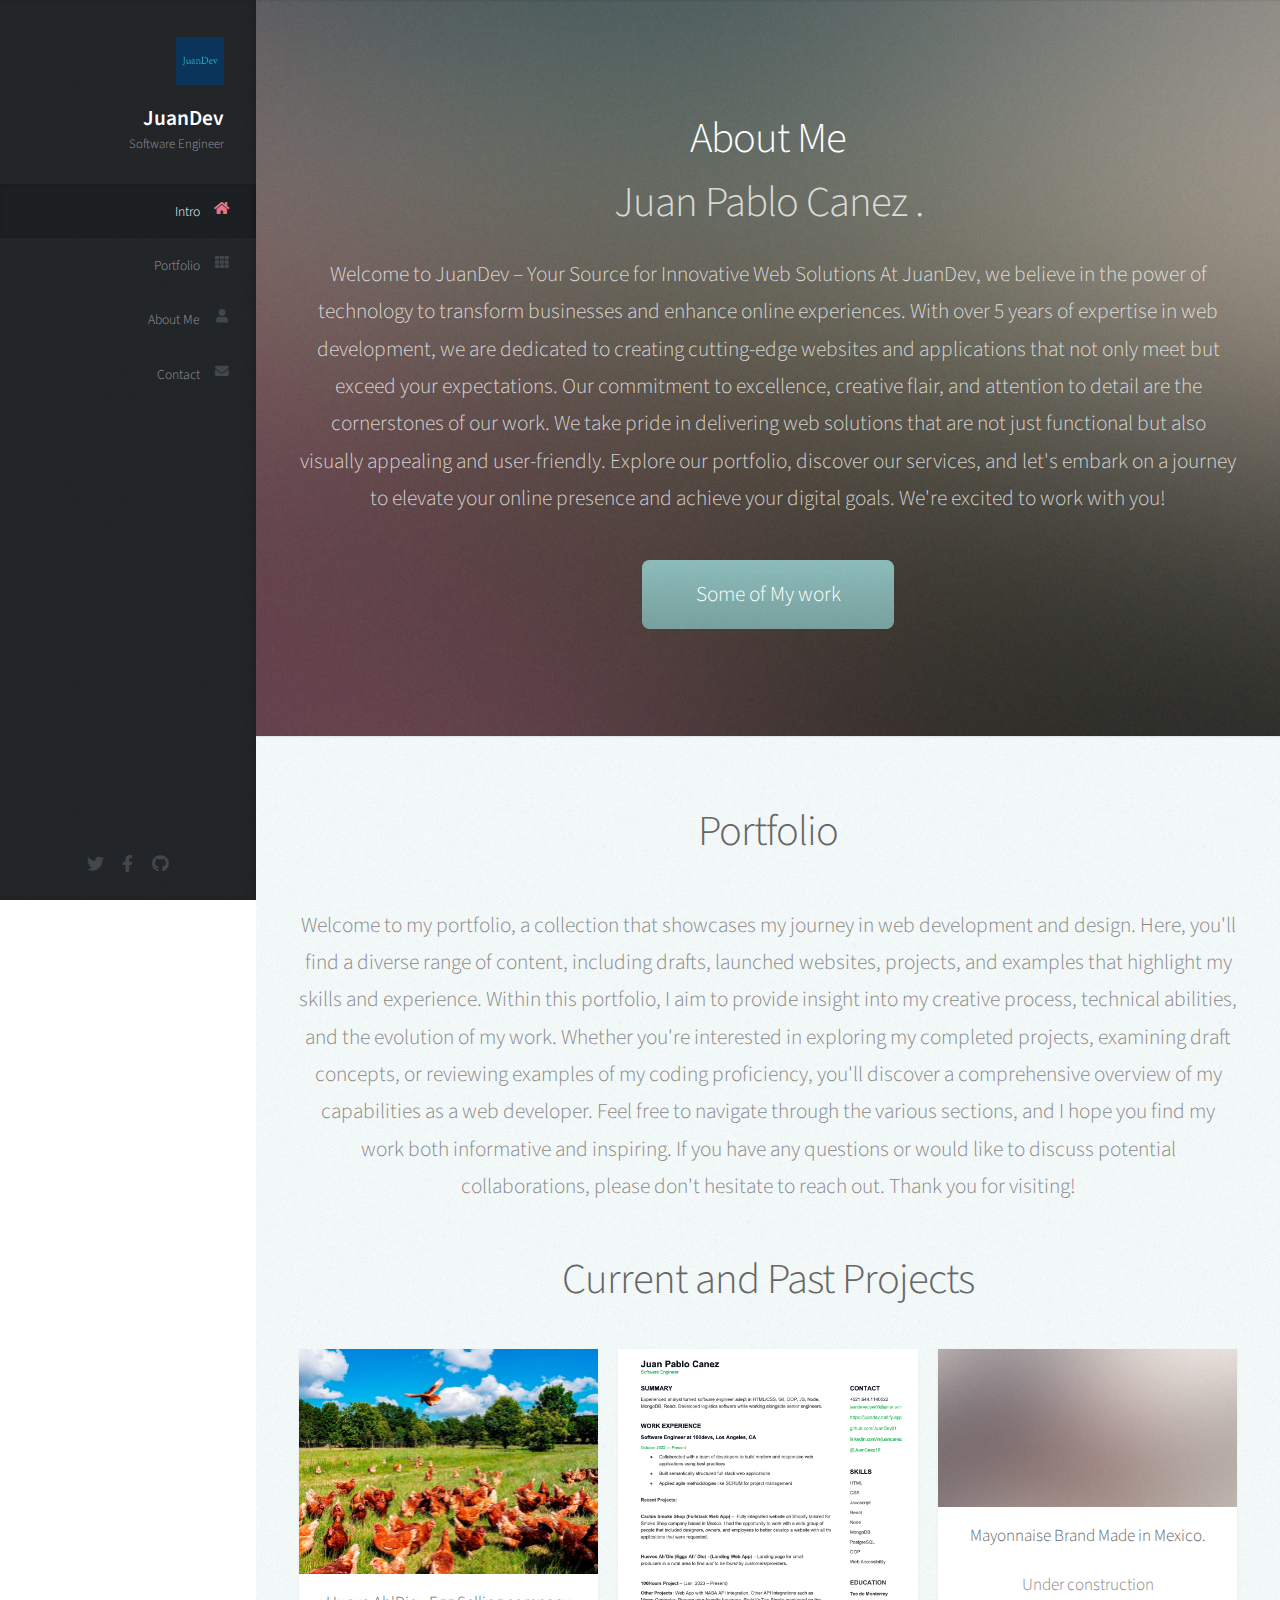
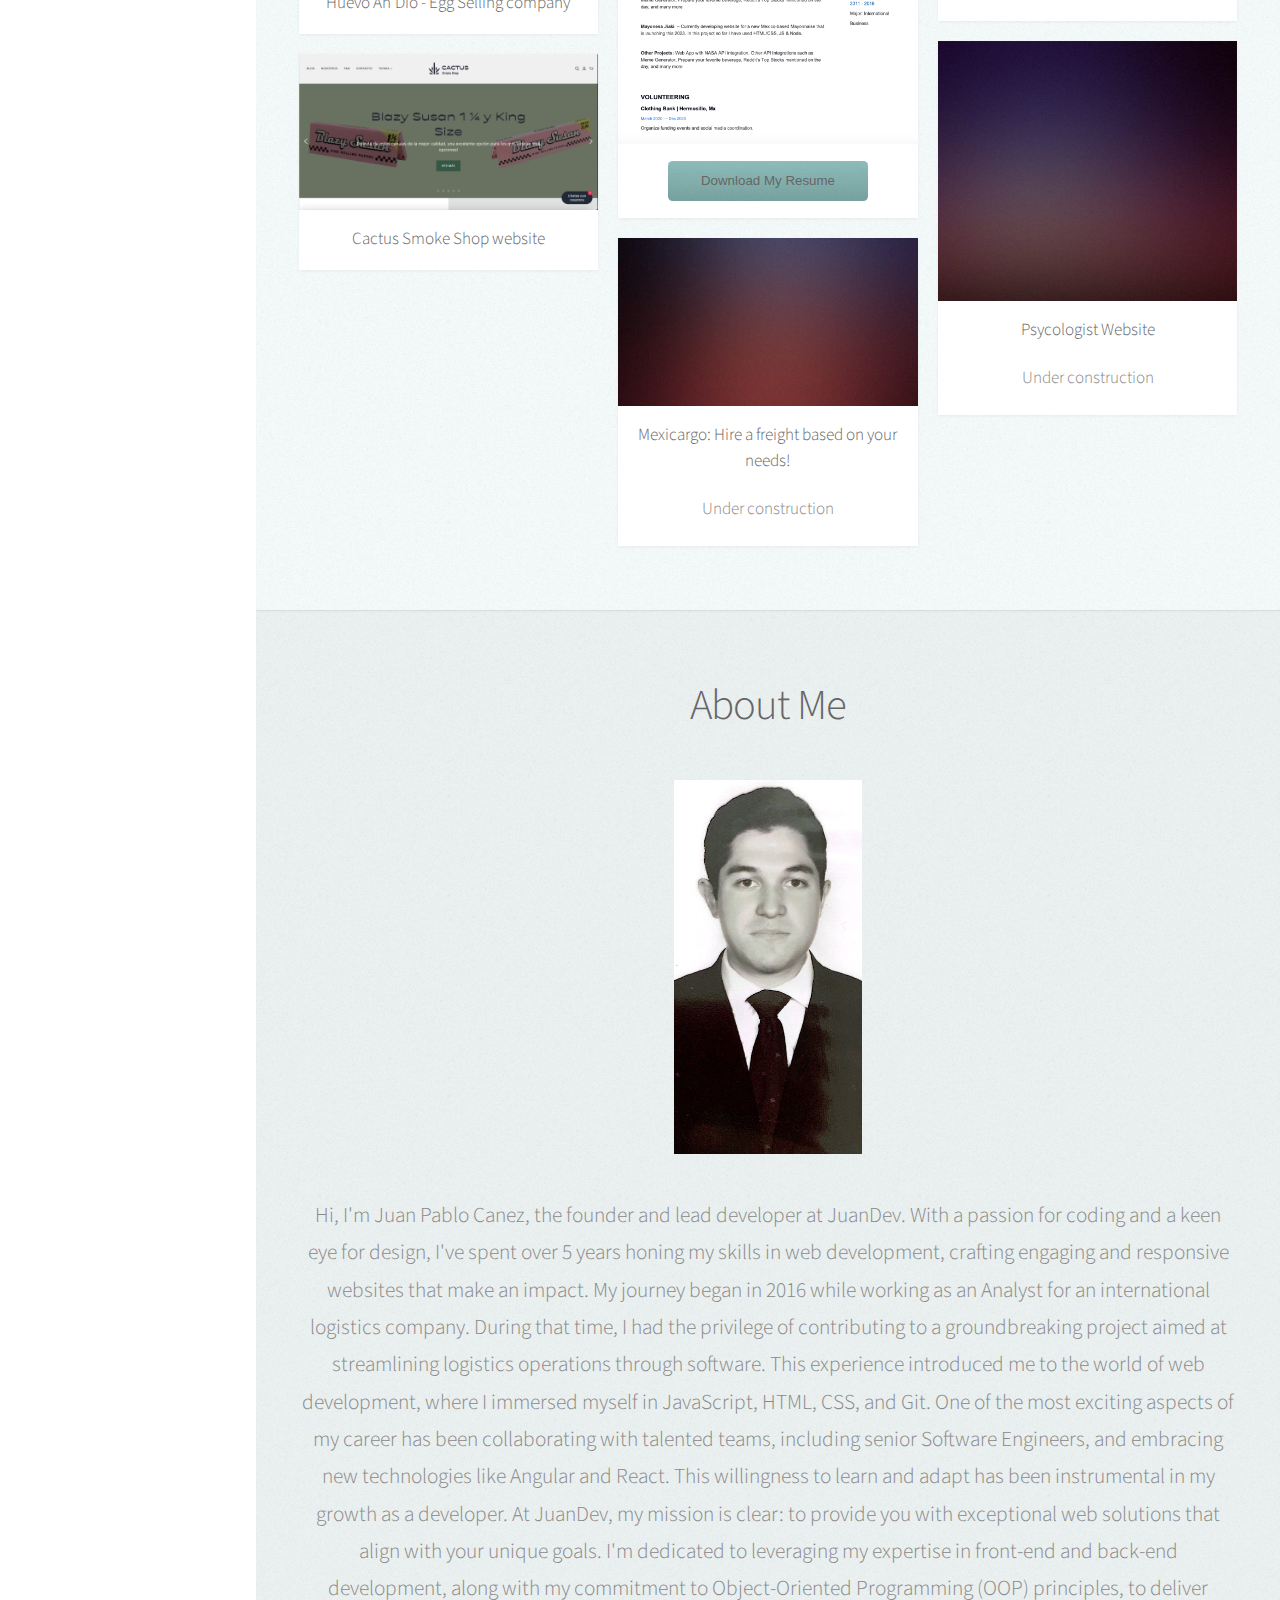
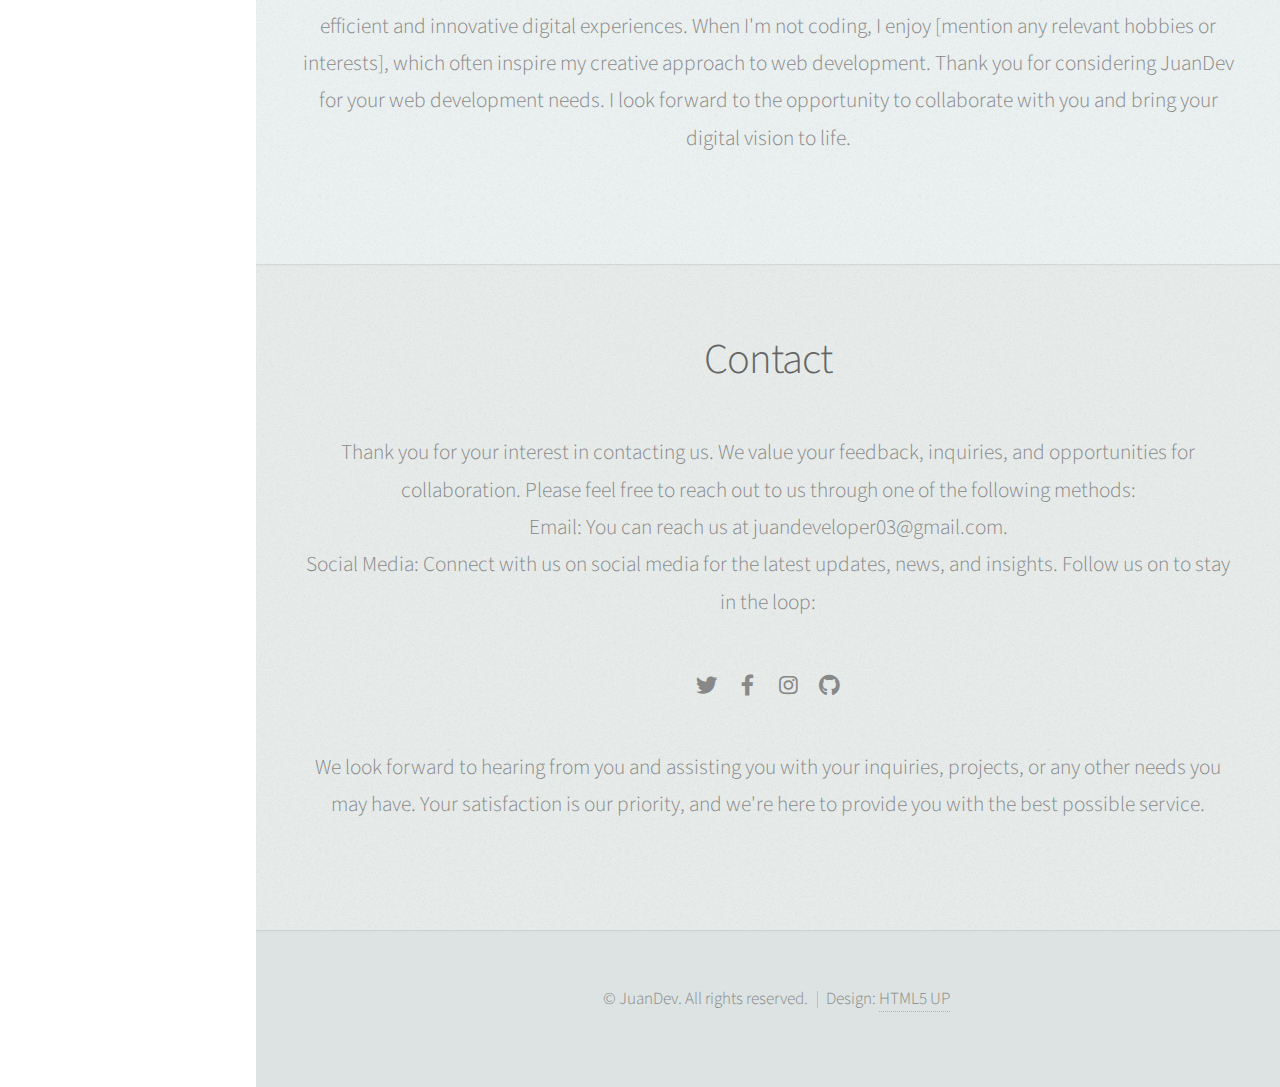
<file: JuanDevWebPage2023/index.html>
<!DOCTYPE HTML>
<!--
	Prologue by HTML5 UP
	html5up.net | @ajlkn
	Free for personal and commercial use under the CCA 3.0 license (html5up.net/license)
-->
<html>
	<head>
		<title>JuanDev - Web Development Services</title>
		<meta charset="utf-8" />
		<meta name="viewport" content="width=device-width, initial-scale=1, user-scalable=no" />
		<link rel="stylesheet" href="assets/css/main.css" />
	</head>
	<body class="is-preload">

		<!-- Header -->
			<div id="header">

				<div class="top">

					<!-- Logo -->
						<div id="logo">
							<span class="image avatar48"><img src="images/JuanDev-logo/profile.png" alt="" /></span>
							<h1 id="title">JuanDev</h1>
							<p>Software Engineer</p>
						</div>

					<!-- Nav -->
						<nav id="nav">
							<ul>
								<li><a href="#top" id="top-link"><span class="icon solid fa-home">Intro</span></a></li>
								<li><a href="#portfolio" id="portfolio-link"><span class="icon solid fa-th">Portfolio</span></a></li>
								<li><a href="#about" id="about-link"><span class="icon solid fa-user">About Me</span></a></li>
								<li><a href="#contact" id="contact-link"><span class="icon solid fa-envelope">Contact</span></a></li>
							</ul>
						</nav>

				</div>

				<div class="bottom">

					<!-- Social Icons -->
						<ul class="icons">
							<li><a href="https://twitter.com/JuanCaez10" class="icon brands fa-twitter"><span class="label">Twitter</span></a></li>
							<li><a href="https://facebook.com/JuanDev01" class="icon brands fa-facebook-f"><span class="label">Facebook</span></a></li>
							<li><a href="https://github.com/JuanDev01/" class="icon brands fa-github"><span class="label">Github</span></a></li>
							<!-- <li><a href="#" class="icon brands fa-dribbble"><span class="label">Dribbble</span></a></li> -->
							<!-- <li><a href="#" class="icon solid fa-envelope"><span class="label">Email</span></a></li> -->
						</ul>

				</div>

			</div>

		<!-- Main -->
			<div id="main">

				<!-- Intro -->
					<section id="top" class="one dark cover">
						<div class="container">

							<header>
								<h2 class="alt"><strong>About Me</strong><!-- <a href="http://html5up.net/license"></a>--><br />
								Juan Pablo Canez <!--<a href="https://www.linkedin.com/in/juancanez/">LinkedIn</a>-->.</h2>
								<p>Welcome to JuanDev – Your Source for Innovative Web Solutions

									At JuanDev, we believe in the power of technology to transform businesses and enhance online experiences. With over 5 years of expertise in web development, we are dedicated to creating cutting-edge websites and applications that not only meet but exceed your expectations.
									
									Our commitment to excellence, creative flair, and attention to detail are the cornerstones of our work. We take pride in delivering web solutions that are not just functional but also visually appealing and user-friendly.
									
									Explore our portfolio, discover our services, and let's embark on a journey to elevate your online presence and achieve your digital goals. We're excited to work with you!</p>
							</header>

							<footer>
								<a href="#portfolio" class="button scrolly">Some of My work</a>
							</footer>

						</div>
					</section>

				<!-- Portfolio -->
					<section id="portfolio" class="two">
						<div class="container">

							<header>
								<h2>Portfolio</h2>
							</header>

							<p>Welcome to my portfolio, a collection that showcases my journey in web development and design. Here, you'll find a diverse range of content, including drafts, launched websites, projects, and examples that highlight my skills and experience.

								Within this portfolio, I aim to provide insight into my creative process, technical abilities, and the evolution of my work. Whether you're interested in exploring my completed projects, examining draft concepts, or reviewing examples of my coding proficiency, you'll discover a comprehensive overview of my capabilities as a web developer.
								
								Feel free to navigate through the various sections, and I hope you find my work both informative and inspiring. If you have any questions or would like to discuss potential collaborations, please don't hesitate to reach out. Thank you for visiting!</p>

								<h2>Current and Past Projects</h2>
								<br>
								<div class="row">
								<div class="col-4 col-12-mobile">
									<article class="item">
										<a href="https://huevoahdio.netlify.app/" class="image fit"><img src="images/pastoreo-de-gallinas.jpeg" alt="" /></a>
										<header>
											<h3>Huevo Ah'Dio - Egg Selling company</h3>
										</header>
									</article>
									<article class="item">
										<a href="https://www.cactusss.mx/" class="image fit"><img src="images/CactussHP.png" alt="" /></a>
										<header>
											<h3>Cactus Smoke Shop website</h3></a>
										</header>
									</article>
								</div>
								<div class="col-4 col-12-mobile">
									<article class="item">
										<a href="#" class="image fit">
											<div class="image-container">
												<img src="images/JPRESUMEMAR23.png" alt="Image to be downloaded"/>
											</div>
										</a>
										<header>
											<a href="images/JuanDevResumeSep2023.pdf" download="JuanDevResumeSep2023.pdf">
											<button><h3>Download My Resume</h3></button>
											</a>
										</header>
									</article>
									<article class="item">
										<a href="#" class="image fit"><img src="images/pic05.jpg" alt="" /></a>
										<header>
											<h3>Mexicargo: Hire a freight based on your needs!</h3>
											<p>Under construction</p>
										</header>
									</article>
								</div>
								<div class="col-4 col-12-mobile">
									<article class="item">
										<a href="#" class="image fit"><img src="images/pic06.jpg" alt="" /></a>
										<header>
											<h3>Mayonnaise Brand Made in Mexico.</h3>
											<p>Under construction</p>
										</header>
									</article>
									<article class="item">
										<a href="#" class="image fit"><img src="images/pic07.jpg" alt="" /></a>
										<header>
											<h3>Psycologist Website</h3>
											<p>Under construction</p>
										</header>
									</article>
								</div>
							</div>

						</div>
					</section>

				<!-- About Me -->
					<section id="about" class="three">
						<div class="container">

							<header>
								<h2>About Me</h2>
							</header>

							<a href="#" class="image featured"><img src="images/JPCL-Grd.jpg" alt="" /></a>

							<p>Hi, I'm Juan Pablo Canez, the founder and lead developer at JuanDev. With a passion for coding and a keen eye for design, I've spent over 5 years honing my skills in web development, crafting engaging and responsive websites that make an impact.

								My journey began in 2016 while working as an Analyst for an international logistics company. During that time, I had the privilege of contributing to a groundbreaking project aimed at streamlining logistics operations through software. This experience introduced me to the world of web development, where I immersed myself in JavaScript, HTML, CSS, and Git.
								
								One of the most exciting aspects of my career has been collaborating with talented teams, including senior Software Engineers, and embracing new technologies like Angular and React. This willingness to learn and adapt has been instrumental in my growth as a developer.
								
								At JuanDev, my mission is clear: to provide you with exceptional web solutions that align with your unique goals. I'm dedicated to leveraging my expertise in front-end and back-end development, along with my commitment to Object-Oriented Programming (OOP) principles, to deliver efficient and innovative digital experiences.

								When I'm not coding, I enjoy [mention any relevant hobbies or interests], which often inspire my creative approach to web development.
								
								Thank you for considering JuanDev for your web development needs. I look forward to the opportunity to collaborate with you and bring your digital vision to life.
							</p>

						</div>
					</section>

				<!-- Contact -->
					<section id="contact" class="four">
						<div class="container">

							<header>
								<h2>Contact</h2>
							</header>

							<p>Thank you for your interest in contacting us. We value your feedback, inquiries, and opportunities for collaboration. 
								Please feel free to reach out to us through one of the following methods:

								<!-- Contact Form:
								Have a question or want to discuss a project? Fill out our contact form below, and we'll get back to you as soon as possible. 
								We strive to respond within 24 hours. -->
									<br>
								Email:
								You can reach us at juandeveloper03@gmail.com. 
								<!-- Phone:
								If you'd like to speak with us directly, you can reach us by phone at +521-6441. Our team is available during 9 - 5 pm (Pacific ST) to assist you.
								 -->
								 <br>
								Social Media:
								Connect with us on social media for the latest updates, news, and insights. Follow us on to stay in the loop: 
								<ul class="icons">
									<li><a href="https://twitter.com/JuanCaez10" class="icon brands fa-twitter"><span class="label">Twitter</span></a></li>
									<li><a href="https://facebook.com/JuanDev01" class="icon brands fa-facebook-f"><span class="label">Facebook</span></a></li>
									<li><a href="https://Instagram.com/Juan.Dev01" class="icon brands fa-instagram"><span class="label">Instagram</span></a></li>
									<li><a href="https://github.com/JuanDev01/" class="icon brands fa-github"><span class="label">Github</span></a></li>
								</ul>

								<!-- Visit Us:
								If you're in the area, you're welcome to visit our office at [Your Office Address]. We'd love to meet you in person and discuss how we can assist you. -->
<!-- 
								Feedback:
								We value your feedback and suggestions. If you have any comments or suggestions for improving our services or website, please let us know. Your input helps us grow and serve you better.

								Stay Connected:
								Subscribe to our newsletter to receive updates, tips, and exclusive offers. Don't miss out on exciting news and valuable resources. -->

								We look forward to hearing from you and assisting you with your inquiries, projects, or any other needs you may have. Your satisfaction is our priority, and we're here to provide you with the best possible service.

							</p>

							<!-- <form method="post" action="#">
								<div class="row">
									<div class="col-6 col-12-mobile"><input type="text" name="name" placeholder="Name" /></div>
									<div class="col-6 col-12-mobile"><input type="text" name="email" placeholder="Email" /></div>
									<div class="col-12">
										<textarea name="message" placeholder="Message"></textarea>
									</div>
									<div class="col-12">
										<input type="submit" value="Send Message" />
									</div>
								</div>
							</form> -->

						</div>
					</section>

			</div>

		<!-- Footer -->
			<div id="footer">

				<!-- Copyright -->
					<ul class="copyright">
						<li>&copy; JuanDev. All rights reserved.</li><li>Design: <a href="http://html5up.net">HTML5 UP</a></li>
					</ul>

			</div>

		<!-- Scripts -->
			<script src="assets/js/jquery.min.js"></script>
			<script src="assets/js/jquery.scrolly.min.js"></script>
			<script src="assets/js/jquery.scrollex.min.js"></script>
			<script src="assets/js/browser.min.js"></script>
			<script src="assets/js/breakpoints.min.js"></script>
			<script src="assets/js/util.js"></script>
			<script src="assets/js/main.js"></script>

	</body>
</html>
</file>
<file: JuanDevWebPage2023/assets/css/main.css>
@import url("fontawesome-all.min.css");
@import url("https://fonts.googleapis.com/css?family=Source+Sans+Pro:300,300italic,400,600");

/*
	Prologue by HTML5 UP
	html5up.net | @ajlkn
	Free for personal and commercial use under the CCA 3.0 license (html5up.net/license)
*/

html, body, div, span, applet, object,
iframe, h1, h2, h3, h4, h5, h6, p, blockquote,
pre, a, abbr, acronym, address, big, cite,
code, del, dfn, em, img, ins, kbd, q, s, samp,
small, strike, strong, sub, sup, tt, var, b,
u, i, center, dl, dt, dd, ol, ul, li, fieldset,
form, label, legend, table, caption, tbody,
tfoot, thead, tr, th, td, article, aside,
canvas, details, embed, figure, figcaption,
footer, header, hgroup, menu, nav, output, ruby,
section, summary, time, mark, audio, video {
	margin: 0;
	padding: 0;
	border: 0;
	font-size: 100%;
	font: inherit;
	vertical-align: baseline;}

article, aside, details, figcaption, figure,
footer, header, hgroup, menu, nav, section {
	display: block;}

body {
	line-height: 1;
}

ol, ul {
	list-style: none;
}

blockquote, q {
	quotes: none;
}

	blockquote:before, blockquote:after, q:before, q:after {
		content: '';
		content: none;
	}

table {
	border-collapse: collapse;
	border-spacing: 0;
}

body {
	-webkit-text-size-adjust: none;
}

mark {
	background-color: transparent;
	color: inherit;
}

input::-moz-focus-inner {
	border: 0;
	padding: 0;
}

input, select, textarea {
	-moz-appearance: none;
	-webkit-appearance: none;
	-ms-appearance: none;
	appearance: none;
}

/* Basic */

	html {
		box-sizing: border-box;
	}

	*, *:before, *:after {
		box-sizing: inherit;
	}

	body {
		background: #fff;
		font-family: 'Source Sans Pro', sans-serif;
		font-size: 19pt;
		font-weight: 300;
		line-height: 1.75em;
		color: #888;
	}

		body.is-preload *, body.is-preload *:before, body.is-preload *:after {
			-moz-animation: none !important;
			-webkit-animation: none !important;
			-ms-animation: none !important;
			animation: none !important;
			-moz-transition: none !important;
			-webkit-transition: none !important;
			-ms-transition: none !important;
			transition: none !important;
		}

	input, textarea, select {
		font-family: 'Source Sans Pro', sans-serif;
		font-size: 19pt;
		font-weight: 300;
		line-height: 1.75em;
		color: #888;
	}

	h1, h2, h3, h4, h5, h6 {
		font-weight: 300;
		color: #666;
		line-height: 1.5em;
	}

	h1 a, h2 a, h3 a, h4 a, h5 a, h6 a {
		color: inherit;
		text-decoration: none;
	}

		h1 a strong, h2 a strong, h3 a strong, h4 a strong, h5 a strong, h6 a strong {
			color: #333;
		}

	h2 {
		font-size: 2em;
		letter-spacing: -1px;
	}

		h2.alt {
			color: #888;
		}

			h2.alt strong {
				color: #666;
			}

	h3 {
		font-size: 1.5em;
	}

	header {
		margin: 0 0 2em 0;
	}

		header > p {
			margin: 1em 0 0 0;
		}

	footer {
		margin: 2em 0 0 0;
	}

	strong, b {
		font-weight: 300;
		color: #666;
	}

	em, i {
		font-style: italic;
	}

	a {
		text-decoration: none;
		color: inherit;
		border-bottom: dotted 1px rgba(128, 128, 128, 0.5);
		-moz-transition: color 0.35s ease-in-out, border-bottom-color 0.35s ease-in-out;
		-webkit-transition: color 0.35s ease-in-out, border-bottom-color 0.35s ease-in-out;
		-ms-transition: color 0.35s ease-in-out, border-bottom-color 0.35s ease-in-out;
		transition: color 0.35s ease-in-out, border-bottom-color 0.35s ease-in-out;
		outline: 0;
	}

		a:hover {
			color: #E27689;
			border-bottom-color: rgba(255, 255, 255, 0);
		}

	sub {
		position: relative;
		top: 0.5em;
		font-size: 0.8em;
	}

	sup {
		position: relative;
		top: -0.5em;
		font-size: 0.8em;
	}

	hr {
		border: 0;
		border-top: solid 1px #ddd;
	}

	blockquote {
		border-left: solid 0.5em #ddd;
		padding: 1em 0 1em 2em;
		font-style: italic;
	}

	p, ul, ol, dl, table {
		margin-bottom: 2em;
	}

	br.clear {
		clear: both;
	}

/* Container */

	.container {
		margin: 0 auto;
		max-width: 100%;
		width: 1400px;
	}

		@media screen and (min-width: 961px) and (max-width: 1880px) {

			.container {
				width: 1200px;
			}

		}

		@media screen and (min-width: 961px) and (max-width: 1620px) {

			.container {
				width: 960px;
			}

		}

		@media screen and (min-width: 961px) and (max-width: 1320px) {

			.container {
				width: 100%;
			}

		}

		@media screen and (max-width: 960px) {

			.container {
				width: 100%;
			}

		}

		@media screen and (max-width: 736px) {

			.container {
				width: 100%;
			}

		}

/* Row */

	.row {
		display: flex;
		flex-wrap: wrap;
		box-sizing: border-box;
		align-items: stretch;
	}

		.row > * {
			box-sizing: border-box;
		}

		.row.gtr-uniform > * > :last-child {
			margin-bottom: 0;
		}

		.row.aln-left {
			justify-content: flex-start;
		}

		.row.aln-center {
			justify-content: center;
		}

		.row.aln-right {
			justify-content: flex-end;
		}

		.row.aln-top {
			align-items: flex-start;
		}

		.row.aln-middle {
			align-items: center;
		}

		.row.aln-bottom {
			align-items: flex-end;
		}

		.row > .imp {
			order: -1;
		}

		.row > .col-1 {
			width: 8.33333%;
		}

		.row > .off-1 {
			margin-left: 8.33333%;
		}

		.row > .col-2 {
			width: 16.66667%;
		}

		.row > .off-2 {
			margin-left: 16.66667%;
		}

		.row > .col-3 {
			width: 25%;
		}

		.row > .off-3 {
			margin-left: 25%;
		}

		.row > .col-4 {
			width: 33.33333%;
		}

		.row > .off-4 {
			margin-left: 33.33333%;
		}

		.row > .col-5 {
			width: 41.66667%;
		}

		.row > .off-5 {
			margin-left: 41.66667%;
		}

		.row > .col-6 {
			width: 50%;
		}

		.row > .off-6 {
			margin-left: 50%;
		}

		.row > .col-7 {
			width: 58.33333%;
		}

		.row > .off-7 {
			margin-left: 58.33333%;
		}

		.row > .col-8 {
			width: 66.66667%;
		}

		.row > .off-8 {
			margin-left: 66.66667%;
		}

		.row > .col-9 {
			width: 75%;
		}

		.row > .off-9 {
			margin-left: 75%;
		}

		.row > .col-10 {
			width: 83.33333%;
		}

		.row > .off-10 {
			margin-left: 83.33333%;
		}

		.row > .col-11 {
			width: 91.66667%;
		}

		.row > .off-11 {
			margin-left: 91.66667%;
		}

		.row > .col-12 {
			width: 100%;
		}

		.row > .off-12 {
			margin-left: 100%;
		}

		.row.gtr-0 {
			margin-top: 0px;
			margin-left: 0px;
		}

			.row.gtr-0 > * {
				padding: 0px 0 0 0px;
			}

			.row.gtr-0.gtr-uniform {
				margin-top: 0px;
			}

				.row.gtr-0.gtr-uniform > * {
					padding-top: 0px;
				}

		.row.gtr-25 {
			margin-top: -10px;
			margin-left: -10px;
		}

			.row.gtr-25 > * {
				padding: 10px 0 0 10px;
			}

			.row.gtr-25.gtr-uniform {
				margin-top: -10px;
			}

				.row.gtr-25.gtr-uniform > * {
					padding-top: 10px;
				}

		.row.gtr-50 {
			margin-top: -20px;
			margin-left: -20px;
		}

			.row.gtr-50 > * {
				padding: 20px 0 0 20px;
			}

			.row.gtr-50.gtr-uniform {
				margin-top: -20px;
			}

				.row.gtr-50.gtr-uniform > * {
					padding-top: 20px;
				}

		.row {
			margin-top: -40px;
			margin-left: -40px;
		}

			.row > * {
				padding: 40px 0 0 40px;
			}

			.row.gtr-uniform {
				margin-top: -40px;
			}

				.row.gtr-uniform > * {
					padding-top: 40px;
				}

		.row.gtr-150 {
			margin-top: -60px;
			margin-left: -60px;
		}

			.row.gtr-150 > * {
				padding: 60px 0 0 60px;
			}

			.row.gtr-150.gtr-uniform {
				margin-top: -60px;
			}

				.row.gtr-150.gtr-uniform > * {
					padding-top: 60px;
				}

		.row.gtr-200 {
			margin-top: -80px;
			margin-left: -80px;
		}

			.row.gtr-200 > * {
				padding: 80px 0 0 80px;
			}

			.row.gtr-200.gtr-uniform {
				margin-top: -80px;
			}

				.row.gtr-200.gtr-uniform > * {
					padding-top: 80px;
				}

		@media screen and (min-width: 961px) and (max-width: 1880px) {

			.row {
				display: flex;
				flex-wrap: wrap;
				box-sizing: border-box;
				align-items: stretch;
			}

				.row > * {
					box-sizing: border-box;
				}

				.row.gtr-uniform > * > :last-child {
					margin-bottom: 0;
				}

				.row.aln-left {
					justify-content: flex-start;
				}

				.row.aln-center {
					justify-content: center;
				}

				.row.aln-right {
					justify-content: flex-end;
				}

				.row.aln-top {
					align-items: flex-start;
				}

				.row.aln-middle {
					align-items: center;
				}

				.row.aln-bottom {
					align-items: flex-end;
				}

				.row > .imp-wide {
					order: -1;
				}

				.row > .col-1-wide {
					width: 8.33333%;
				}

				.row > .off-1-wide {
					margin-left: 8.33333%;
				}

				.row > .col-2-wide {
					width: 16.66667%;
				}

				.row > .off-2-wide {
					margin-left: 16.66667%;
				}

				.row > .col-3-wide {
					width: 25%;
				}

				.row > .off-3-wide {
					margin-left: 25%;
				}

				.row > .col-4-wide {
					width: 33.33333%;
				}

				.row > .off-4-wide {
					margin-left: 33.33333%;
				}

				.row > .col-5-wide {
					width: 41.66667%;
				}

				.row > .off-5-wide {
					margin-left: 41.66667%;
				}

				.row > .col-6-wide {
					width: 50%;
				}

				.row > .off-6-wide {
					margin-left: 50%;
				}

				.row > .col-7-wide {
					width: 58.33333%;
				}

				.row > .off-7-wide {
					margin-left: 58.33333%;
				}

				.row > .col-8-wide {
					width: 66.66667%;
				}

				.row > .off-8-wide {
					margin-left: 66.66667%;
				}

				.row > .col-9-wide {
					width: 75%;
				}

				.row > .off-9-wide {
					margin-left: 75%;
				}

				.row > .col-10-wide {
					width: 83.33333%;
				}

				.row > .off-10-wide {
					margin-left: 83.33333%;
				}

				.row > .col-11-wide {
					width: 91.66667%;
				}

				.row > .off-11-wide {
					margin-left: 91.66667%;
				}

				.row > .col-12-wide {
					width: 100%;
				}

				.row > .off-12-wide {
					margin-left: 100%;
				}

				.row.gtr-0 {
					margin-top: 0px;
					margin-left: 0px;
				}

					.row.gtr-0 > * {
						padding: 0px 0 0 0px;
					}

					.row.gtr-0.gtr-uniform {
						margin-top: 0px;
					}

						.row.gtr-0.gtr-uniform > * {
							padding-top: 0px;
						}

				.row.gtr-25 {
					margin-top: -10px;
					margin-left: -10px;
				}

					.row.gtr-25 > * {
						padding: 10px 0 0 10px;
					}

					.row.gtr-25.gtr-uniform {
						margin-top: -10px;
					}

						.row.gtr-25.gtr-uniform > * {
							padding-top: 10px;
						}

				.row.gtr-50 {
					margin-top: -20px;
					margin-left: -20px;
				}

					.row.gtr-50 > * {
						padding: 20px 0 0 20px;
					}

					.row.gtr-50.gtr-uniform {
						margin-top: -20px;
					}

						.row.gtr-50.gtr-uniform > * {
							padding-top: 20px;
						}

				.row {
					margin-top: -40px;
					margin-left: -40px;
				}

					.row > * {
						padding: 40px 0 0 40px;
					}

					.row.gtr-uniform {
						margin-top: -40px;
					}

						.row.gtr-uniform > * {
							padding-top: 40px;
						}

				.row.gtr-150 {
					margin-top: -60px;
					margin-left: -60px;
				}

					.row.gtr-150 > * {
						padding: 60px 0 0 60px;
					}

					.row.gtr-150.gtr-uniform {
						margin-top: -60px;
					}

						.row.gtr-150.gtr-uniform > * {
							padding-top: 60px;
						}

				.row.gtr-200 {
					margin-top: -80px;
					margin-left: -80px;
				}

					.row.gtr-200 > * {
						padding: 80px 0 0 80px;
					}

					.row.gtr-200.gtr-uniform {
						margin-top: -80px;
					}

						.row.gtr-200.gtr-uniform > * {
							padding-top: 80px;
						}

		}

		@media screen and (min-width: 961px) and (max-width: 1620px) {

			.row {
				display: flex;
				flex-wrap: wrap;
				box-sizing: border-box;
				align-items: stretch;
			}

				.row > * {
					box-sizing: border-box;
				}

				.row.gtr-uniform > * > :last-child {
					margin-bottom: 0;
				}

				.row.aln-left {
					justify-content: flex-start;
				}

				.row.aln-center {
					justify-content: center;
				}

				.row.aln-right {
					justify-content: flex-end;
				}

				.row.aln-top {
					align-items: flex-start;
				}

				.row.aln-middle {
					align-items: center;
				}

				.row.aln-bottom {
					align-items: flex-end;
				}

				.row > .imp-normal {
					order: -1;
				}

				.row > .col-1-normal {
					width: 8.33333%;
				}

				.row > .off-1-normal {
					margin-left: 8.33333%;
				}

				.row > .col-2-normal {
					width: 16.66667%;
				}

				.row > .off-2-normal {
					margin-left: 16.66667%;
				}

				.row > .col-3-normal {
					width: 25%;
				}

				.row > .off-3-normal {
					margin-left: 25%;
				}

				.row > .col-4-normal {
					width: 33.33333%;
				}

				.row > .off-4-normal {
					margin-left: 33.33333%;
				}

				.row > .col-5-normal {
					width: 41.66667%;
				}

				.row > .off-5-normal {
					margin-left: 41.66667%;
				}

				.row > .col-6-normal {
					width: 50%;
				}

				.row > .off-6-normal {
					margin-left: 50%;
				}

				.row > .col-7-normal {
					width: 58.33333%;
				}

				.row > .off-7-normal {
					margin-left: 58.33333%;
				}

				.row > .col-8-normal {
					width: 66.66667%;
				}

				.row > .off-8-normal {
					margin-left: 66.66667%;
				}

				.row > .col-9-normal {
					width: 75%;
				}

				.row > .off-9-normal {
					margin-left: 75%;
				}

				.row > .col-10-normal {
					width: 83.33333%;
				}

				.row > .off-10-normal {
					margin-left: 83.33333%;
				}

				.row > .col-11-normal {
					width: 91.66667%;
				}

				.row > .off-11-normal {
					margin-left: 91.66667%;
				}

				.row > .col-12-normal {
					width: 100%;
				}

				.row > .off-12-normal {
					margin-left: 100%;
				}

				.row.gtr-0 {
					margin-top: 0px;
					margin-left: 0px;
				}

					.row.gtr-0 > * {
						padding: 0px 0 0 0px;
					}

					.row.gtr-0.gtr-uniform {
						margin-top: 0px;
					}

						.row.gtr-0.gtr-uniform > * {
							padding-top: 0px;
						}

				.row.gtr-25 {
					margin-top: -10px;
					margin-left: -10px;
				}

					.row.gtr-25 > * {
						padding: 10px 0 0 10px;
					}

					.row.gtr-25.gtr-uniform {
						margin-top: -10px;
					}

						.row.gtr-25.gtr-uniform > * {
							padding-top: 10px;
						}

				.row.gtr-50 {
					margin-top: -20px;
					margin-left: -20px;
				}

					.row.gtr-50 > * {
						padding: 20px 0 0 20px;
					}

					.row.gtr-50.gtr-uniform {
						margin-top: -20px;
					}

						.row.gtr-50.gtr-uniform > * {
							padding-top: 20px;
						}

				.row {
					margin-top: -40px;
					margin-left: -40px;
				}

					.row > * {
						padding: 40px 0 0 40px;
					}

					.row.gtr-uniform {
						margin-top: -40px;
					}

						.row.gtr-uniform > * {
							padding-top: 40px;
						}

				.row.gtr-150 {
					margin-top: -60px;
					margin-left: -60px;
				}

					.row.gtr-150 > * {
						padding: 60px 0 0 60px;
					}

					.row.gtr-150.gtr-uniform {
						margin-top: -60px;
					}

						.row.gtr-150.gtr-uniform > * {
							padding-top: 60px;
						}

				.row.gtr-200 {
					margin-top: -80px;
					margin-left: -80px;
				}

					.row.gtr-200 > * {
						padding: 80px 0 0 80px;
					}

					.row.gtr-200.gtr-uniform {
						margin-top: -80px;
					}

						.row.gtr-200.gtr-uniform > * {
							padding-top: 80px;
						}

		}

		@media screen and (min-width: 961px) and (max-width: 1320px) {

			.row {
				display: flex;
				flex-wrap: wrap;
				box-sizing: border-box;
				align-items: stretch;
			}

				.row > * {
					box-sizing: border-box;
				}

				.row.gtr-uniform > * > :last-child {
					margin-bottom: 0;
				}

				.row.aln-left {
					justify-content: flex-start;
				}

				.row.aln-center {
					justify-content: center;
				}

				.row.aln-right {
					justify-content: flex-end;
				}

				.row.aln-top {
					align-items: flex-start;
				}

				.row.aln-middle {
					align-items: center;
				}

				.row.aln-bottom {
					align-items: flex-end;
				}

				.row > .imp-narrow {
					order: -1;
				}

				.row > .col-1-narrow {
					width: 8.33333%;
				}

				.row > .off-1-narrow {
					margin-left: 8.33333%;
				}

				.row > .col-2-narrow {
					width: 16.66667%;
				}

				.row > .off-2-narrow {
					margin-left: 16.66667%;
				}

				.row > .col-3-narrow {
					width: 25%;
				}

				.row > .off-3-narrow {
					margin-left: 25%;
				}

				.row > .col-4-narrow {
					width: 33.33333%;
				}

				.row > .off-4-narrow {
					margin-left: 33.33333%;
				}

				.row > .col-5-narrow {
					width: 41.66667%;
				}

				.row > .off-5-narrow {
					margin-left: 41.66667%;
				}

				.row > .col-6-narrow {
					width: 50%;
				}

				.row > .off-6-narrow {
					margin-left: 50%;
				}

				.row > .col-7-narrow {
					width: 58.33333%;
				}

				.row > .off-7-narrow {
					margin-left: 58.33333%;
				}

				.row > .col-8-narrow {
					width: 66.66667%;
				}

				.row > .off-8-narrow {
					margin-left: 66.66667%;
				}

				.row > .col-9-narrow {
					width: 75%;
				}

				.row > .off-9-narrow {
					margin-left: 75%;
				}

				.row > .col-10-narrow {
					width: 83.33333%;
				}

				.row > .off-10-narrow {
					margin-left: 83.33333%;
				}

				.row > .col-11-narrow {
					width: 91.66667%;
				}

				.row > .off-11-narrow {
					margin-left: 91.66667%;
				}

				.row > .col-12-narrow {
					width: 100%;
				}

				.row > .off-12-narrow {
					margin-left: 100%;
				}

				.row.gtr-0 {
					margin-top: 0px;
					margin-left: 0px;
				}

					.row.gtr-0 > * {
						padding: 0px 0 0 0px;
					}

					.row.gtr-0.gtr-uniform {
						margin-top: 0px;
					}

						.row.gtr-0.gtr-uniform > * {
							padding-top: 0px;
						}

				.row.gtr-25 {
					margin-top: -5px;
					margin-left: -5px;
				}

					.row.gtr-25 > * {
						padding: 5px 0 0 5px;
					}

					.row.gtr-25.gtr-uniform {
						margin-top: -5px;
					}

						.row.gtr-25.gtr-uniform > * {
							padding-top: 5px;
						}

				.row.gtr-50 {
					margin-top: -10px;
					margin-left: -10px;
				}

					.row.gtr-50 > * {
						padding: 10px 0 0 10px;
					}

					.row.gtr-50.gtr-uniform {
						margin-top: -10px;
					}

						.row.gtr-50.gtr-uniform > * {
							padding-top: 10px;
						}

				.row {
					margin-top: -20px;
					margin-left: -20px;
				}

					.row > * {
						padding: 20px 0 0 20px;
					}

					.row.gtr-uniform {
						margin-top: -20px;
					}

						.row.gtr-uniform > * {
							padding-top: 20px;
						}

				.row.gtr-150 {
					margin-top: -30px;
					margin-left: -30px;
				}

					.row.gtr-150 > * {
						padding: 30px 0 0 30px;
					}

					.row.gtr-150.gtr-uniform {
						margin-top: -30px;
					}

						.row.gtr-150.gtr-uniform > * {
							padding-top: 30px;
						}

				.row.gtr-200 {
					margin-top: -40px;
					margin-left: -40px;
				}

					.row.gtr-200 > * {
						padding: 40px 0 0 40px;
					}

					.row.gtr-200.gtr-uniform {
						margin-top: -40px;
					}

						.row.gtr-200.gtr-uniform > * {
							padding-top: 40px;
						}

		}

		@media screen and (max-width: 960px) {

			.row {
				display: flex;
				flex-wrap: wrap;
				box-sizing: border-box;
				align-items: stretch;
			}

				.row > * {
					box-sizing: border-box;
				}

				.row.gtr-uniform > * > :last-child {
					margin-bottom: 0;
				}

				.row.aln-left {
					justify-content: flex-start;
				}

				.row.aln-center {
					justify-content: center;
				}

				.row.aln-right {
					justify-content: flex-end;
				}

				.row.aln-top {
					align-items: flex-start;
				}

				.row.aln-middle {
					align-items: center;
				}

				.row.aln-bottom {
					align-items: flex-end;
				}

				.row > .imp-narrower {
					order: -1;
				}

				.row > .col-1-narrower {
					width: 8.33333%;
				}

				.row > .off-1-narrower {
					margin-left: 8.33333%;
				}

				.row > .col-2-narrower {
					width: 16.66667%;
				}

				.row > .off-2-narrower {
					margin-left: 16.66667%;
				}

				.row > .col-3-narrower {
					width: 25%;
				}

				.row > .off-3-narrower {
					margin-left: 25%;
				}

				.row > .col-4-narrower {
					width: 33.33333%;
				}

				.row > .off-4-narrower {
					margin-left: 33.33333%;
				}

				.row > .col-5-narrower {
					width: 41.66667%;
				}

				.row > .off-5-narrower {
					margin-left: 41.66667%;
				}

				.row > .col-6-narrower {
					width: 50%;
				}

				.row > .off-6-narrower {
					margin-left: 50%;
				}

				.row > .col-7-narrower {
					width: 58.33333%;
				}

				.row > .off-7-narrower {
					margin-left: 58.33333%;
				}

				.row > .col-8-narrower {
					width: 66.66667%;
				}

				.row > .off-8-narrower {
					margin-left: 66.66667%;
				}

				.row > .col-9-narrower {
					width: 75%;
				}

				.row > .off-9-narrower {
					margin-left: 75%;
				}

				.row > .col-10-narrower {
					width: 83.33333%;
				}

				.row > .off-10-narrower {
					margin-left: 83.33333%;
				}

				.row > .col-11-narrower {
					width: 91.66667%;
				}

				.row > .off-11-narrower {
					margin-left: 91.66667%;
				}

				.row > .col-12-narrower {
					width: 100%;
				}

				.row > .off-12-narrower {
					margin-left: 100%;
				}

				.row.gtr-0 {
					margin-top: 0px;
					margin-left: 0px;
				}

					.row.gtr-0 > * {
						padding: 0px 0 0 0px;
					}

					.row.gtr-0.gtr-uniform {
						margin-top: 0px;
					}

						.row.gtr-0.gtr-uniform > * {
							padding-top: 0px;
						}

				.row.gtr-25 {
					margin-top: -5px;
					margin-left: -5px;
				}

					.row.gtr-25 > * {
						padding: 5px 0 0 5px;
					}

					.row.gtr-25.gtr-uniform {
						margin-top: -5px;
					}

						.row.gtr-25.gtr-uniform > * {
							padding-top: 5px;
						}

				.row.gtr-50 {
					margin-top: -10px;
					margin-left: -10px;
				}

					.row.gtr-50 > * {
						padding: 10px 0 0 10px;
					}

					.row.gtr-50.gtr-uniform {
						margin-top: -10px;
					}

						.row.gtr-50.gtr-uniform > * {
							padding-top: 10px;
						}

				.row {
					margin-top: -20px;
					margin-left: -20px;
				}

					.row > * {
						padding: 20px 0 0 20px;
					}

					.row.gtr-uniform {
						margin-top: -20px;
					}

						.row.gtr-uniform > * {
							padding-top: 20px;
						}

				.row.gtr-150 {
					margin-top: -30px;
					margin-left: -30px;
				}

					.row.gtr-150 > * {
						padding: 30px 0 0 30px;
					}

					.row.gtr-150.gtr-uniform {
						margin-top: -30px;
					}

						.row.gtr-150.gtr-uniform > * {
							padding-top: 30px;
						}

				.row.gtr-200 {
					margin-top: -40px;
					margin-left: -40px;
				}

					.row.gtr-200 > * {
						padding: 40px 0 0 40px;
					}

					.row.gtr-200.gtr-uniform {
						margin-top: -40px;
					}

						.row.gtr-200.gtr-uniform > * {
							padding-top: 40px;
						}

		}

		@media screen and (max-width: 736px) {

			.row {
				display: flex;
				flex-wrap: wrap;
				box-sizing: border-box;
				align-items: stretch;
			}

				.row > * {
					box-sizing: border-box;
				}

				.row.gtr-uniform > * > :last-child {
					margin-bottom: 0;
				}

				.row.aln-left {
					justify-content: flex-start;
				}

				.row.aln-center {
					justify-content: center;
				}

				.row.aln-right {
					justify-content: flex-end;
				}

				.row.aln-top {
					align-items: flex-start;
				}

				.row.aln-middle {
					align-items: center;
				}

				.row.aln-bottom {
					align-items: flex-end;
				}

				.row > .imp-mobile {
					order: -1;
				}

				.row > .col-1-mobile {
					width: 8.33333%;
				}

				.row > .off-1-mobile {
					margin-left: 8.33333%;
				}

				.row > .col-2-mobile {
					width: 16.66667%;
				}

				.row > .off-2-mobile {
					margin-left: 16.66667%;
				}

				.row > .col-3-mobile {
					width: 25%;
				}

				.row > .off-3-mobile {
					margin-left: 25%;
				}

				.row > .col-4-mobile {
					width: 33.33333%;
				}

				.row > .off-4-mobile {
					margin-left: 33.33333%;
				}

				.row > .col-5-mobile {
					width: 41.66667%;
				}

				.row > .off-5-mobile {
					margin-left: 41.66667%;
				}

				.row > .col-6-mobile {
					width: 50%;
				}

				.row > .off-6-mobile {
					margin-left: 50%;
				}

				.row > .col-7-mobile {
					width: 58.33333%;
				}

				.row > .off-7-mobile {
					margin-left: 58.33333%;
				}

				.row > .col-8-mobile {
					width: 66.66667%;
				}

				.row > .off-8-mobile {
					margin-left: 66.66667%;
				}

				.row > .col-9-mobile {
					width: 75%;
				}

				.row > .off-9-mobile {
					margin-left: 75%;
				}

				.row > .col-10-mobile {
					width: 83.33333%;
				}

				.row > .off-10-mobile {
					margin-left: 83.33333%;
				}

				.row > .col-11-mobile {
					width: 91.66667%;
				}

				.row > .off-11-mobile {
					margin-left: 91.66667%;
				}

				.row > .col-12-mobile {
					width: 100%;
				}

				.row > .off-12-mobile {
					margin-left: 100%;
				}

				.row.gtr-0 {
					margin-top: 0px;
					margin-left: 0px;
				}

					.row.gtr-0 > * {
						padding: 0px 0 0 0px;
					}

					.row.gtr-0.gtr-uniform {
						margin-top: 0px;
					}

						.row.gtr-0.gtr-uniform > * {
							padding-top: 0px;
						}

				.row.gtr-25 {
					margin-top: -5px;
					margin-left: -5px;
				}

					.row.gtr-25 > * {
						padding: 5px 0 0 5px;
					}

					.row.gtr-25.gtr-uniform {
						margin-top: -5px;
					}

						.row.gtr-25.gtr-uniform > * {
							padding-top: 5px;
						}

				.row.gtr-50 {
					margin-top: -10px;
					margin-left: -10px;
				}

					.row.gtr-50 > * {
						padding: 10px 0 0 10px;
					}

					.row.gtr-50.gtr-uniform {
						margin-top: -10px;
					}

						.row.gtr-50.gtr-uniform > * {
							padding-top: 10px;
						}

				.row {
					margin-top: -20px;
					margin-left: -20px;
				}

					.row > * {
						padding: 20px 0 0 20px;
					}

					.row.gtr-uniform {
						margin-top: -20px;
					}

						.row.gtr-uniform > * {
							padding-top: 20px;
						}

				.row.gtr-150 {
					margin-top: -30px;
					margin-left: -30px;
				}

					.row.gtr-150 > * {
						padding: 30px 0 0 30px;
					}

					.row.gtr-150.gtr-uniform {
						margin-top: -30px;
					}

						.row.gtr-150.gtr-uniform > * {
							padding-top: 30px;
						}

				.row.gtr-200 {
					margin-top: -40px;
					margin-left: -40px;
				}

					.row.gtr-200 > * {
						padding: 40px 0 0 40px;
					}

					.row.gtr-200.gtr-uniform {
						margin-top: -40px;
					}

						.row.gtr-200.gtr-uniform > * {
							padding-top: 40px;
						}

		}

/* Sections/Article */

	section, article {
		margin-bottom: 3em;
	}

		section > :last-child,
		section > .container, section:last-child, article > :last-child,
		article > .container, article:last-child {
			margin-bottom: 0;
		}

		.row > section, .row > article {
			margin-bottom: 0;
		}

/* Image */

	.image {
		display: inline-block;
		border: 0;
	}

		.image img {
			display: block;
			width: 100%;
		}

		.image.avatar48 {
			width: 48px;
			height: 48px;
			background: #f00;
		}

			.image.avatar48 img {
				width: 48px;
				height: 48px;
			}

		.image.fit {
			display: block;
			width: 100%;
		}

		.image.featured {
			display: block;
			width: 20%;
			margin: 0 auto 2em auto; /* Center horizontally by setting left and right margins to auto */
		}
		
		.image.left {
			float: left;
			margin: 0 2em 2em 0;
		}

		.image.centered {
			display: block;
			margin: 0 0 2em 0;
		}

			.image.centered img {
				margin: 0 auto;
				width: auto;
			}

/* List */

	ul {
		list-style: disc;
		padding-left: 1em;
	}

		ul li {
			padding-left: 0.5em;
		}

	ol {
		list-style: decimal;
		padding-left: 1.25em;
	}

		ol li {
			padding-left: 0.25em;
		}

/* Icons */

	ul.icons {
		cursor: default;
		list-style: none;
		padding-left: 0;
	}

		ul.icons li {
			display: inline-block;
			padding-left: 0;
		}

		ul.icons a {
			display: inline-block;
			width: 2em;
			height: 2em;
			line-height: 2em;
			text-align: center;
			border: 0;
		}

/* Form */

	form label {
		display: block;
		text-align: left;
		margin-bottom: 0.5em;
	}

	form input[type="text"],
	form input[type="email"],
	form input[type="password"],
	form select,
	form textarea {
		position: relative;
		-webkit-appearance: none;
		display: block;
		border: 0;
		outline: 0;
		background: #fff;
		background: rgba(255, 255, 255, 0.75);
		width: 100%;
		border-radius: 0.35em;
		padding: 0.75em 1em 0.75em 1em;
		box-shadow: inset 0 0.1em 0.1em 0 rgba(0, 0, 0, 0.05);
		border: solid 1px rgba(0, 0, 0, 0.15);
		-moz-transition: all 0.35s ease-in-out;
		-webkit-transition: all 0.35s ease-in-out;
		-ms-transition: all 0.35s ease-in-out;
		transition: all 0.35s ease-in-out;
	}

		form input[type="text"]:focus,
		form input[type="email"]:focus,
		form input[type="password"]:focus,
		form select:focus,
		form textarea:focus {
			box-shadow: 0 0 2px 1px #8ebebc;
			background: #fff;
		}

	form input[type="text"],
	form input[type="email"],
	form input[type="password"],
	form select {
		line-height: 1.25em;
	}

	form textarea {
		min-height: 14em;
	}

	form ::-webkit-input-placeholder {
		color: #555 !important;
	}

	form :-moz-placeholder {
		color: #555 !important;
	}

	form ::-moz-placeholder {
		color: #555 !important;
	}

	form :-ms-input-placeholder {
		color: #555 !important;
	}

	form ::-moz-focus-inner {
		border: 0;
	}

/* Table */

	table {
		width: 100%;
		text-align: left;
	}

		table tbody tr:nth-child(2n+2) {
			background: #f4f4f4;
		}

		table td {
			padding: 0.5em 1em 0.5em 1em;
		}

		table th {
			text-align: left;
			padding: 0.5em 1em 0.5em 1em;
			color: #fff;
			background: #222729 url("images/overlay.png");
		}

		table thead {
			background: #444;
			color: #fff;
		}

		table tfoot {
			background: #eee;
		}

/* Button */

	input[type="button"],
	input[type="submit"],
	input[type="reset"],
	button,
	.button {
		position: relative;
		display: inline-block;
		border-radius: 0.35em;
		color: #fff !important;
		text-decoration: none;
		padding: 0.75em 2.5em 0.75em 2.5em;
		background-color: #8ebebc;
		border: 0;
		cursor: pointer;
		background-image: -moz-linear-gradient(top, rgba(0, 0, 0, 0), rgba(0, 0, 0, 0.15)), url("images/overlay.png");
		background-image: -webkit-linear-gradient(top, rgba(0, 0, 0, 0), rgba(0, 0, 0, 0.15)), url("images/overlay.png");
		background-image: -ms-linear-gradient(top, rgba(0, 0, 0, 0), rgba(0, 0, 0, 0.15)), url("images/overlay.png");
		background-image: linear-gradient(top, rgba(0, 0, 0, 0), rgba(0, 0, 0, 0.15)), url("images/overlay.png");
		-moz-transition: background-color 0.35s ease-in-out;
		-webkit-transition: background-color 0.35s ease-in-out;
		-ms-transition: background-color 0.35s ease-in-out;
		transition: background-color 0.35s ease-in-out;
	}

		input[type="button"]:hover,
		input[type="submit"]:hover,
		input[type="reset"]:hover,
		button:hover,
		.button:hover {
			background-color: #9ececc;
		}

		input[type="button"]:active,
		input[type="submit"]:active,
		input[type="reset"]:active,
		button:active,
		.button:active {
			background-color: #7eaeac;
		}
/* Item */

	.item {
		box-shadow: 0 0.05em 0.15em 0 rgba(0, 0, 0, 0.05);
		margin-bottom: 40px;
	}

		.item header {
			background: #fff;
			margin: 0;
			padding: 1em 0 1em 0;
			font-size: 0.8em;
		}

			.item header h3 {
				font-size: 1em;
			}

/* Icons */

	.icon {
		text-decoration: none;
		text-decoration: none;
	}

		.icon:before {
			-moz-osx-font-smoothing: grayscale;
			-webkit-font-smoothing: antialiased;
			display: inline-block;
			font-style: normal;
			font-variant: normal;
			text-rendering: auto;
			line-height: 1;
			text-transform: none !important;
			font-family: 'Font Awesome 5 Free';
			font-weight: 400;
		}

		.icon:before {
			line-height: inherit;
		}

		.icon > .label {
			display: none;
		}

		.icon.solid:before {
			font-weight: 900;
		}

		.icon.brands:before {
			font-family: 'Font Awesome 5 Brands';
		}

/* Header */

	#header {
		display: -moz-flex;
		display: -webkit-flex;
		display: -ms-flex;
		display: flex;
		-moz-flex-direction: column;
		-webkit-flex-direction: column;
		-ms-flex-direction: column;
		flex-direction: column;
		-moz-justify-content: space-between;
		-webkit-justify-content: space-between;
		-ms-justify-content: space-between;
		justify-content: space-between;
		background: #222629 url("images/overlay.png");
		box-shadow: inset -0.25em 0 0.25em 0 rgba(0, 0, 0, 0.1);
		color: #fff;
		height: 100%;
		left: 0;
		overflow-y: auto;
		position: fixed;
		text-align: right;
		top: 0;
		width: 375px;
	}

		#header .top {
			-moz-flex-grow: 1;
			-webkit-flex-grow: 1;
			-ms-flex-grow: 1;
			flex-grow: 1;
		}

		#header .bottom {
			-moz-flex-shrink: 0;
			-webkit-flex-shrink: 0;
			-ms-flex-shrink: 0;
			flex-shrink: 0;
			padding: 1.5em 0 0.75em 0;
		}

			#header .bottom > :last-child {
				margin-bottom: 0;
			}

		#header .icons {
			font-size: 0.8em;
			text-align: center;
		}

			#header .icons a {
				color: #41484c;
				-moz-transition: color 0.35s ease-in-out;
				-webkit-transition: color 0.35s ease-in-out;
				-ms-transition: color 0.35s ease-in-out;
				transition: color 0.35s ease-in-out;
			}

				#header .icons a:hover {
					color: #fff;
				}

	#logo {
		position: relative;
		margin: 1.75em 1.5em 1.5em 1.5em;
		min-height: 48px;
		cursor: default;
	}

		#logo h1 {
			position: relative;
			color: #fff;
			font-weight: 600;
			font-size: 1em;
			line-height: 1em;
		}

		#logo p {
			position: relative;
			display: block;
			font-size: 0.6em;
			color: rgba(255, 255, 255, 0.5);
			line-height: 1.25em;
			margin: 0.5em 0 0 0;
		}

		#logo .image {
			position: absolute;
			left: 0;
			top: 0;
		}

	#nav ul {
		list-style: none;
		padding-left: 0;
		margin-bottom: 0;
	}

		#nav ul li {
			padding-left: 0;
		}

			#nav ul li a {
				display: block;
				padding: 0.5em 1.5em 0.5em 1.5em;
				color: rgba(255, 255, 255, 0.5);
				text-decoration: none;
				outline: 0;
				border: 0;
				-moz-transition: none;
				-webkit-transition: none;
				-ms-transition: none;
				transition: none;
			}

				#nav ul li a span {
					position: relative;
					display: block;
					font-size: 0.8em;
				}

					#nav ul li a span:before {
						position: absolute;
						left: 0;
						color: #41484c;
						text-align: center;
						width: 1.25em;
						line-height: 1.75em;
					}

				#nav ul li a.active {
					background: rgba(0, 0, 0, 0.15);
					box-shadow: inset 0 0 0.25em 0 rgba(0, 0, 0, 0.125);
					color: #fff;
				}

					#nav ul li a.active span:before {
						color: #e27689;
					}

/* Footer */

	#footer {
		margin-left: 375px;
		text-align: center;
		background-color: #dce3e2;
		padding: 3em 0 4em 0;
		box-shadow: inset 0 1px 0 0 rgba(0, 0, 0, 0.05), inset 0 0.1em 0.1em 0 rgba(0, 0, 0, 0.025);
		font-size: 0.8em;
	}

		#footer .copyright {
			cursor: default;
			margin: 0;
		}

			#footer .copyright li {
				display: inline-block;
				line-height: 1em;
				border-left: solid 1px rgba(128, 128, 128, 0.35);
				padding: 0 0 0 0.5em;
				margin: 0 0 0 0.5em;
			}

				#footer .copyright li:first-child {
					border-left: 0;
					padding-left: 0;
					margin-left: 0;
				}

/* Main */

	#main {
		margin-left: 375px;
	}

		#main > section {
			margin: 0;
			overflow: hidden;
			padding: 4em 0;
			box-shadow: inset 0 1px 0 0 rgba(0, 0, 0, 0.05), inset 0 0.1em 0.1em 0 rgba(0, 0, 0, 0.025);
			text-align: center;
			background-image: url("images/overlay.png");
		}

			#main > section.dark {
				color: #ddd;
				color: rgba(255, 255, 255, 0.75);
			}

				#main > section.dark h2, #main > section.dark h3, #main > section.dark h4, #main > section.dark h5, #main > section.dark h6 {
					color: inherit;
				}

				#main > section.dark strong {
					color: #fff;
					border-color: inherit;
				}

				#main > section.dark a {
					color: #fff;
					border-color: inherit;
				}

					#main > section.dark a:hover {
						border-bottom-color: rgba(255, 255, 255, 0);
					}

			#main > section.cover {
				padding: 10em 0;
				background-size: cover;
				background-position: center center;
			}

			#main > section.one {
				background-color: #81918E;
				background-image: url("../../images/banner.jpg");
			}

			#main > section.two {
				background-color: #f5fafa;
			}

			#main > section.three {
				background-color: #ecf1f1;
			}

			#main > section.four {
				background-color: #e8edec;
			}

/* Wide */

	@media screen and (min-width: 961px) and (max-width: 1880px) {

		/* Basic */

			body, input, textarea, select {
				font-size: 17pt;
			}

		/* Header */

			#header {
				width: 300px;
			}

		/* Footer */

			#footer {
				margin-left: 300px;
			}

		/* Main */

			#main {
				margin-left: 300px;
			}

	}

/* Normal */

	@media screen and (min-width: 961px) and (max-width: 1620px) {

		/* Main */

			#main > section {
				padding: 3em 0;
			}

			#main section.cover {
				padding: 5em 0;
			}

	}

/* Narrow */

	@media screen and (min-width: 961px) and (max-width: 1320px) {

		/* Basic */

			body, input, textarea, select {
				font-size: 16pt;
			}

			.container {
				padding: 0 2em 0 2em;
			}

		/* Icons */

			ul.icons li a {
				width: 1.75em;
			}

		/* Item */

			.item {
				margin-bottom: 20px;
			}

		/* Header */

			#header {
				width: 20%;
			}

			#logo .image {
				position: relative;
				margin: 0 0 0.5em 0;
			}

			#nav ul li a {
				font-size: 0.8em;
				padding-top: 0.5em;
				padding-bottom: 0.5em;
			}

				#nav ul li a span {
					padding-right: 2.25em;
				}

					#nav ul li a span:before {
						left: 100%;
						margin-left: -1.25em;
						line-height: 2.25em;
					}

		/* Footer */

			#footer {
				margin-left: 20%;
			}

		/* Main */

			#main {
				margin-left: 20%;
			}

	}

/* Narrower */

	#headerToggle {
		display: none;
	}

	@media screen and (max-width: 960px) {

		/* Basic */

			html, body {
				overflow-x: hidden;
			}

			body, input, textarea, select {
				font-size: 16pt;
			}

			header br {
				display: none;
			}

			.container {
				padding: 0 2em 0 2em;
			}

		/* Item */

			.item {
				margin-bottom: 15px;
			}

		/* Icons */

			ul.icons a {
				width: 1.75em;
				font-size: 1.25em;
			}

		/* Header */

			#header {
				-moz-backface-visibility: hidden;
				-webkit-backface-visibility: hidden;
				-ms-backface-visibility: hidden;
				backface-visibility: hidden;
				-moz-transform: translateX(-275px);
				-webkit-transform: translateX(-275px);
				-ms-transform: translateX(-275px);
				transform: translateX(-275px);
				-moz-transition: -moz-transform 0.5s ease;
				-webkit-transition: -webkit-transform 0.5s ease;
				-ms-transition: -ms-transform 0.5s ease;
				transition: transform 0.5s ease;
				-webkit-overflow-scrolling: touch;
				display: block;
				height: 100%;
				left: 0;
				overflow-y: auto;
				position: fixed;
				top: 0;
				width: 275px;
				z-index: 10002;
				width: 275px;
				background: #222729 url("images/overlay.png");
				box-shadow: inset -0.25em 0 0.25em 0 rgba(0, 0, 0, 0.125);
			}

				#header .top {
					position: relative;
				}

				#header .bottom {
					border-top: solid 1px rgba(255, 255, 255, 0.05);
					box-shadow: 0 -1px 0 0 rgba(0, 0, 0, 0.15);
					padding-top: 2em;
					margin-top: 2em;
					position: relative;
				}

			#logo {
				margin: 1.5em 1.25em 1.25em 1.25em;
			}

			#nav ul li a {
				padding: 0.5em 1.25em 0.5em 1.25em;
			}

			#headerToggle {
				-moz-backface-visibility: hidden;
				-webkit-backface-visibility: hidden;
				-ms-backface-visibility: hidden;
				backface-visibility: hidden;
				-moz-transition: -moz-transform 0.5s ease;
				-webkit-transition: -webkit-transform 0.5s ease;
				-ms-transition: -ms-transform 0.5s ease;
				transition: transform 0.5s ease;
				display: block;
				height: 2.25em;
				left: 0;
				position: fixed;
				top: 0;
				width: 3.25em;
				z-index: 10001;
			}

				#headerToggle .toggle {
					text-decoration: none;
					position: absolute;
					left: 0;
					top: 0;
					width: 100%;
					height: 100%;
					outline: 0;
					border: 0;
				}

					#headerToggle .toggle:before {
						-moz-osx-font-smoothing: grayscale;
						-webkit-font-smoothing: antialiased;
						display: inline-block;
						font-style: normal;
						font-variant: normal;
						text-rendering: auto;
						line-height: 1;
						text-transform: none !important;
						font-family: 'Font Awesome 5 Free';
						font-weight: 900;
					}

					#headerToggle .toggle:before {
						text-decoration: none;
						content: '\f0c9';
						color: #fff;
						font-size: 18px;
						background: rgba(128, 136, 144, 0.5);
						border-radius: 0.35em;
						text-align: center;
						position: absolute;
						left: 0.5em;
						top: 0.5em;
						display: block;
						width: 3.25em;
						height: 2.25em;
						line-height: 2.25em;
					}

			body.header-visible #main {
				-moz-transform: translateX(275px);
				-webkit-transform: translateX(275px);
				-ms-transform: translateX(275px);
				transform: translateX(275px);
			}

			body.header-visible #headerToggle {
				-moz-transform: translateX(275px);
				-webkit-transform: translateX(275px);
				-ms-transform: translateX(275px);
				transform: translateX(275px);
			}

			body.header-visible #header {
				-moz-transform: translateX(0);
				-webkit-transform: translateX(0);
				-ms-transform: translateX(0);
				transform: translateX(0);
			}

		/* Footer */

			#footer {
				margin-left: 0;
			}

		/* Main */

			#main {
				-moz-backface-visibility: hidden;
				-webkit-backface-visibility: hidden;
				-ms-backface-visibility: hidden;
				backface-visibility: hidden;
				-moz-transition: -moz-transform 0.5s ease;
				-webkit-transition: -webkit-transform 0.5s ease;
				-ms-transition: -ms-transform 0.5s ease;
				transition: transform 0.5s ease;
				padding-bottom: 1px;
				margin-left: 0;
			}

				#main > section {
					padding: 3em 0;
				}

				#main section.cover {
					padding: 4em 0;
				}

	}

/* Mobile */

	@media screen and (max-width: 736px) {

		/* Basic */

			body, input, textarea, select {
				font-size: 14pt;
			}

			h2 {
				font-size: 1.5em;
				letter-spacing: 0;
				font-weight: 300;
			}

			.container {
				padding: 0 15px 0 15px;
			}

		/* List */

			ul.icons a {
				width: 2em;
				font-size: 1.25em;
			}

		/* Main */

			#main > section {
				padding: 2em 0;
			}

			#main section.cover {
				padding: 4em 0em;
			}

				#main section.cover header {
					padding: 0 1em;
				}

		/* Footer */

			#footer .copyright li {
				display: block;
				line-height: 1.25em;
				border: 0;
				padding: 0;
				margin: 1em 0 0 0;
			}

				#footer .copyright li:first-child {
					margin-top: 0;
				}

	}
</file>
